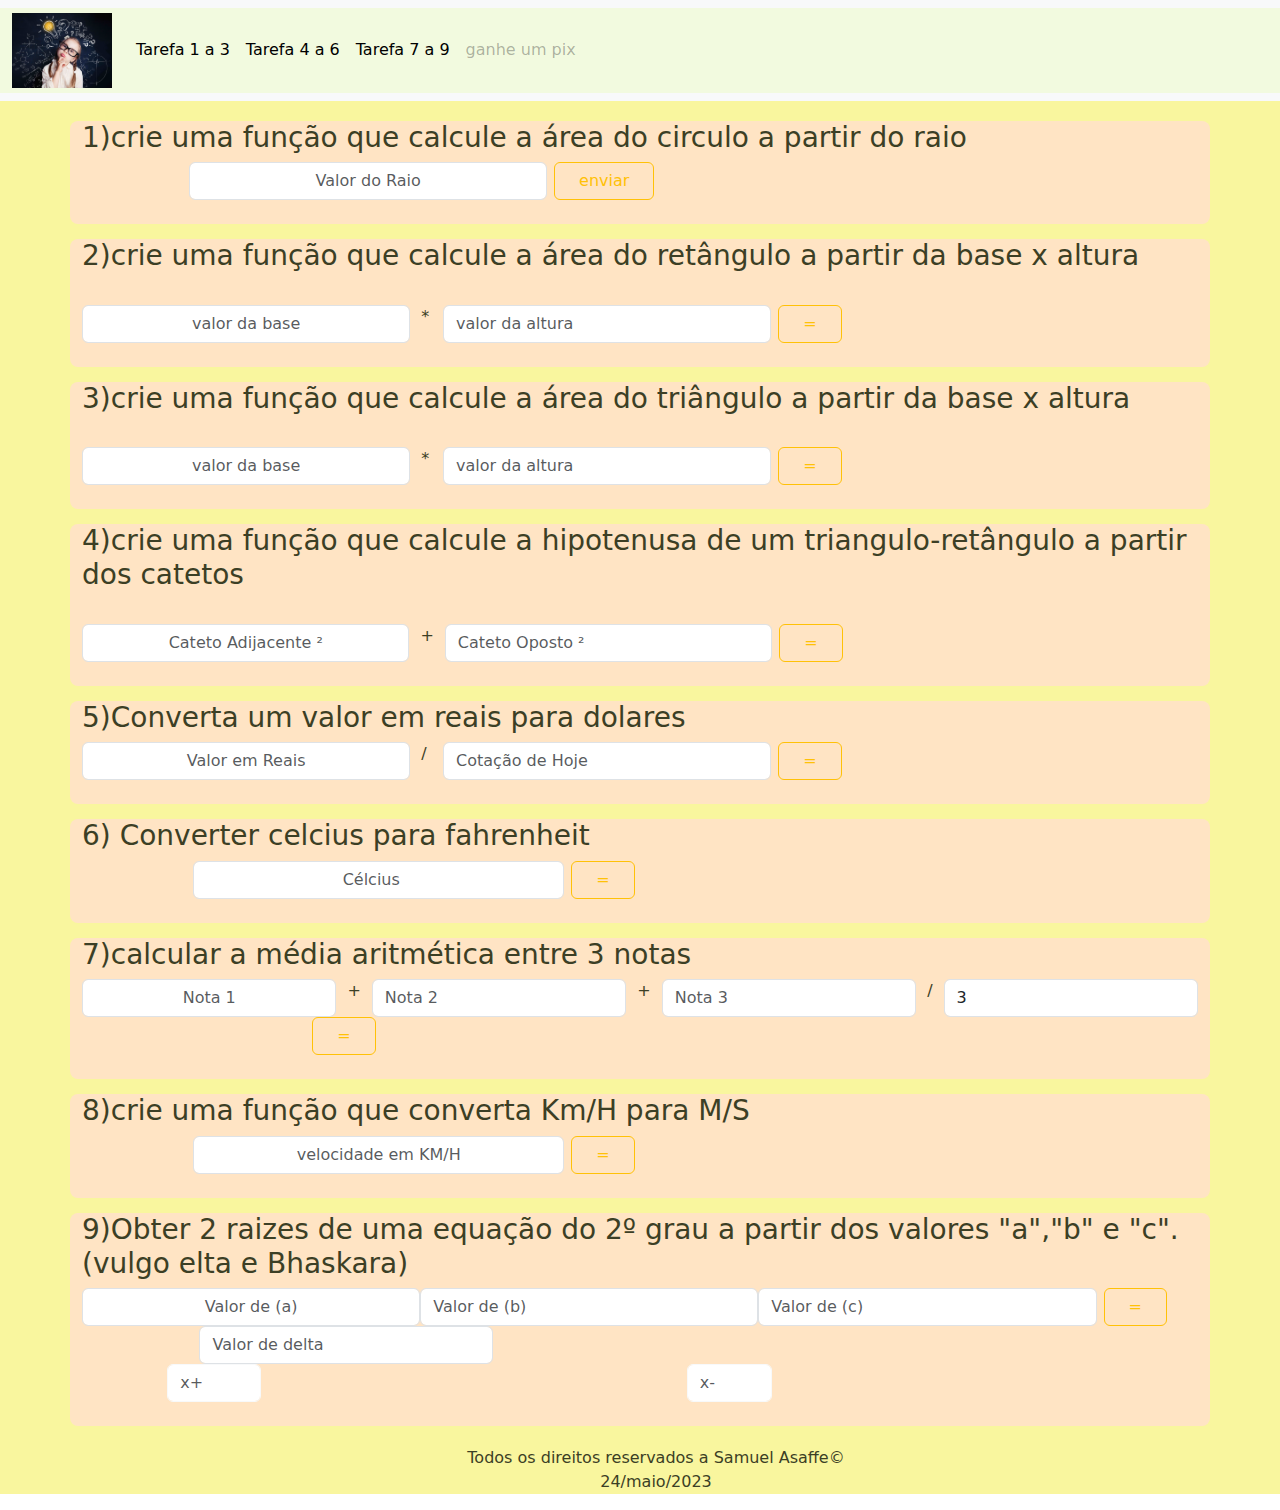
<file: index.html>
<!DOCTYPE html>
<html lang="pt-br">

<head>
    <link rel="stylesheet" href="css/style.css">
    <link rel="stylesheet" href="css/bootstrap.min.css">
    <meta charset="UTF-8">
    <meta http-equiv="X-UA-Compatible" content="IE=edge">
    <meta name="viewport" content="width=device-width, initial-scale=1.0">
    <title>tarefinha de casa</title>
    <script src="js/script.js"></script>
    <script src="js/bootstrap.bundle.min.js"></script>
</head>

<body>
    <header class="navefundo">
        <nav class="navbar navefundo navbar-expand-lg texte-center bg-body-tertiary">
            <div class="container-fluid navefundo">
                <a class="navbar-brand navefundo" href="#"><img src="img/matemática-pensando.jpg" class="img-fluid"
                        alt="..." width="100px"></a>
                <button class="navbar-toggler navefundo" type="button" data-bs-toggle="collapse"
                    data-bs-target="#navbarSupportedContent" aria-controls="navbarSupportedContent"
                    aria-expanded="false" aria-label="Toggle navigation">
                    <span class="navbar-toggler-icon navefundo"></span>
                </button>
                <div class="collapse navefundo navbar-collapse" id="navbarSupportedContent">
                    <ul class="navbar-nav navefundo me-auto mb-2 mb-lg-0">
                        <li class="nav-item navefundo">
                            <a class="nav-link active navefundo" aria-current="page" href="#tarefa1">Tarefa 1 a 3</a>
                        </li>
                        <li class="nav-item navefundo">
                            <a class="nav-link active navefundo" aria-current="page" href="#tarefa4">Tarefa 4 a 6</a>
                        </li>
                        <li class="nav-item navefundo">
                            <a class="nav-link active navefundo" aria-current="page" href="#tarefa7">Tarefa 7 a 9</a>
                        </li>

                        <li class="nav-item navefundo">
                            <a class="nav-link disabled navefundo">ganhe um pix</a>
                        </li>
                    </ul>

                </div>
            </div>
        </nav>

    </header>
    <main>
        <div class="container cortaFundo tarefa" id="tarefa1">
            <h3 class="cortaFundo">
                1)crie uma função que calcule a área do circulo a partir do raio <br>
            </h3>
            <div class="circulogrid cortaFundo">
                <div class="coluna cortaFundo"></div>
                <div class="coluna cortaFundo">
                    <div class="linha input-group cortaFundo">
                        <input class="form-control text-center" id="entradacirculo" type="text"
                            placeholder="Valor do Raio">
                    </div>
                </div>

                <div class="coluna cortaFundo" style="margin: 0px 7px;">
                    <div class="linha input-group cortaFundo">
                        <button class="btn btn-outline-warning px-4" onclick="circulo()">enviar</button>
                    </div>
                </div>

                <p class=" cortaFundo" id="saidacirculo" type="text" readonly placeholder="Área do Círculo">

                <div class="coluna cortaFundo"></div>
            </div class="fimcirculogrid">
            <br>
        </div>

        <div class="container cortaFundo tarefa" id="tarefa2">
            <h3 class="cortaFundo">
                2)crie uma função que calcule a área do retângulo a partir da base x altura
            </h3><br>
            <div class="retangulogrid cortaFundo">
                <div class="coluna cortaFundo">
                    <div class="linha input-group cortaFundo">
                        <input class="form-control text-center" id="baseretangulo" type="text"
                            placeholder="valor da base">
                    </div>
                </div>
                <div class="coluna cortaFundo">
                    <div class="linha  text-center cortaFundo input-group">
                        <algo class="input-text cortaFundo px-1" style="margin: 0px 7px;"> * </algo>
                    </div>
                </div>
                <div class="coluna cortaFundo">
                    <div class="linha input-group cortaFundo"><input class="form-control" id="alturaretangulo"
                            type="text" placeholder="valor da altura"></div>
                </div>
                <div class="coluna cortaFundo" style="margin: 0px 7px;">
                    <div class="linha cortaFundo input-group">
                        <algo class="btn btn-outline-warning cortaFundo px-4" onclick="retangulo()">=</algo>
                    </div>
                </div>

                <p class=" border-light cortaFundo" id="arearetangulo" type="text" readonly
                    placeholder="área retângulo">
            </div class="fimretangulogrid">
            <br>
        </div>

        <div class="container cortaFundo tarefa" id="tarefa3">
            <h3 class="cortaFundo">
                3)crie uma função que calcule a área do triângulo a partir da base x altura
            </h3><br>
            <div class="triangulogrid cortaFundo">
                <div class="coluna cortaFundo">
                    <div class="linha input-group cortaFundo">
                        <input class="form-control  cortaFundo text-center" id="basetri" type="text"
                            placeholder="valor da base">
                    </div>
                </div>
                <div class="coluna cortaFundo">
                    <div class="linha  text-center cortaFundo input-group">
                        <algo class="input-text cortaFundo px-1" style="margin: 0px 7px;"> * </algo>
                    </div>
                </div>
                <div class="coluna cortaFundo">
                    <div class="linha input-group cortaFundo"><input class="form-control" id="alturatri" type="text"
                            placeholder="valor da altura"></div>
                </div>
                <div class="coluna cortaFundo" style="margin: 0px 7px;">
                    <div class="linha cortaFundo input-group">
                        <algo class="btn btn-outline-warning cortaFundo px-4" onclick="triangulo()">=</algo>
                    </div>
                </div>

                <p class=" border-light cortaFundo" id="areatri" type="text" readonly placeholder="área triângulo">

            </div class="fimtriangulogrid">
            <br>
        </div>


        <div class="container cortaFundo tarefa" id="tarefa4">
            <h3 class="cortaFundo">
                4)crie uma função que calcule a hipotenusa de um triangulo-retângulo a partir dos catetos
            </h3><br>
            <div class="hipogrid cortaFundo">
                <div class="coluna cortaFundo">
                    <div class="linha input-group cortaFundo">
                        <input class="form-control text-center" id="catetoAdijacente" type="text"
                            placeholder="Cateto Adijacente ²">
                    </div>
                </div>
                <div class="coluna cortaFundo">
                    <div class="linha  text-center cortaFundo input-group">
                        <algo class="input-text cortaFundo px-1" style="margin: 0px 7px;"> + </algo>
                    </div>
                </div>
                <div class="coluna cortaFundo">
                    <div class="linha input-group cortaFundo"><input class="form-control" id="catetoOposto" type="text"
                            placeholder="Cateto Oposto ²"></div>
                </div>
                <div class="coluna cortaFundo" style="margin: 0px 7px;">
                    <div class="linha cortaFundo input-group">
                        <algo class="btn btn-outline-warning cortaFundo px-4" onclick="hipotenusa()">=</algo>
                    </div>
                </div>
                <p class=" border-light cortaFundo" id="hipotenusa" type="text" readonly placeholder="Hipotenusa ²">
            </div class="fimhipogrid">
            <br>
        </div>

        <div class="container cortaFundo tarefa" id="tarefa5">
            <h3 class="cortaFundo">
                5)Converta um valor em reais para dolares <br>
            </h3>
            <div class="dolgrid cortaFundo">
                <div class="coluna cortaFundo">
                    <div class="linha cortaFundo input-group">
                        <input class="form-control  cortaFundo text-center" id="reais" type="text"
                            placeholder="Valor em Reais">
                    </div>
                </div>
                <div class="coluna cortaFundo">
                    <div class="linha cortaFundo text-center input-group">
                        <algo class="input-text cortaFundo px-1" style="margin: 0px 7px;"> / </algo>
                    </div>
                </div>
                <div class="coluna cortaFundo ">
                    <div class="linha cortaFundo input-group"><input class="form-control" id="cambio" type="text"
                            placeholder="Cotação de Hoje"></div>
                </div>
                <div class="coluna cortaFundo " style="margin: 0px 7px;">
                    <div class="linha cortaFundo  input-group">
                        <algo class="btn btn-outline-warning cortaFundo  px-4" onclick="dolares()">=</algo>
                    </div>
                </div>
                <p class="border-light cortaFundo" id="dolar" type="text" readonly placeholder="Dolares">
            </div class="fimdolgrid">
            <br>
        </div>

        <div class="container  cortaFundo tarefa" id="tarefa6">
            <h3 class="cortaFundo">
                6) Converter celcius para fahrenheit <br>
            </h3>
            <div class="celciusgrid  cortaFundo ">
                <div class="coluna cortaFundo "></div>
                <div class="coluna cortaFundo ">
                    <div class="linha  cortaFundo input-group">
                        <input class="form-control text-center cortaFundo " id="celcius" type="number"
                            placeholder="Célcius">
                    </div>
                </div>
                <div class="coluna cortaFundo " style="margin: 0px 7px;">
                    <div class="linha input-group cortaFundo  ">
                        <algo class="btn btn-outline-warning cortaFundo  px-4" onclick="celcius()">=</algo>
                    </div>
                </div>
                <p class=" border-light cortaFundo" id="fahrenheit" type="text" readonly placeholder="Fahrenheit">
                <div class="coluna cortaFundo "></div>
            </div class="fimcelciusgrid">
            <br>
        </div>

        <div class="container  cortaFundo  tarefa" id="tarefa7">
            <h3 class="cortaFundo">
                7)calcular a média aritmética entre 3 notas <br>
            </h3>
            <div class="mediaAgrid cortaFundo ">
                <div class="coluna cortaFundo ">
                    <div class="linha input-group cortaFundo ">
                        <input class="form-control text-center cortaFundo " id="nota1" type="text" placeholder="Nota 1">
                    </div>
                </div>
                <div class="coluna cortaFundo ">
                    <div class="linha   cortaFundo text-center input-group">
                        <algo class="input-text cortaFundo   px-1" style="margin: 0px 7px;"> + </algo>
                    </div>
                </div>
                <div class="coluna cortaFundo ">
                    <div class="linha input-group cortaFundo "><input class="form-control cortaFundo " id="nota2"
                            type="text" placeholder="Nota 2"></div>
                </div>
                <div class="coluna cortaFundo ">
                    <div class="linha   cortaFundo text-center input-group">
                        <algo class="input-text  cortaFundo  px-1" style="margin: 0px 7px;"> + </algo>
                    </div>
                </div>
                <div class="coluna cortaFundo ">
                    <div class="linha input-group cortaFundo "><input class="form-control cortaFundo " id="nota3"
                            type="text" placeholder="Nota 3"></div>
                </div>
                <div class="coluna cortaFundo ">
                    <div class="linha  cortaFundo  text-center input-group">
                        <algo class="input-text btn-outline-primary  cortaFundo  px-1" style="margin: 0px 7px;"> /
                        </algo>
                    </div>
                </div>
                <div class="coluna cortaFundo ">
                    <div class="linha input-group cortaFundo "><input class="form-control cortaFundo " id="nnotas"
                            value="3" type="text" readonly placeholder="3 notas"></div>
                </div>
            </div class="fimmediaAgrid">

            <div class="mediaBgrid cortaFundo ">
                <div class="nada cortaFundo ">
                </div>
                <div class="coluna cortaFundo " style="margin: 0px 7px;">
                    <div class="linha  cortaFundo input-group">
                        <algo class="btn  btn-outline-warning cortaFundo  px-4" onclick="mediaAritimetica()">=</algo>
                    </div>
                </div>
                <p class=" cortaFundo border-light" id="mediaNotas" type="text" readonly placeholder="Média das Notas">
            </div class="fimmediaBgrid">
            <br>
        </div>

        <div class="container cortaFundo tarefa" id="tarefa8">
            <h3 class="cortaFundo">
                8)crie uma função que converta Km/H para M/S <br>
            </h3>
            <div class="circulogrid cortaFundo">
                <div class="coluna cortaFundo"></div>
                <div class="coluna cortaFundo">
                    <div class="linha input-group cortaFundo">
                        <input class="form-control text-center" id="km" type="text" placeholder="velocidade em KM/H">
                    </div>
                </div>

                <div class="coluna" style="margin: 0px 7px;">
                    <div class="linha input-group cortaFundo">
                        <algo class="btn btn-outline-warning px-4" onclick="velocidade()">=</algo>
                    </div>
                </div>
                <p class=" border-light cortaFundo" id="ms" type="text" readonly>
                <div class="coluna cortaFundo"></div>
            </div class="fimcirculogrid">
            <br>
        </div>

        <div class="container cortaFundo tarefa" id="tarefa9">
            <h3 class="cortaFundo">
                9)Obter 2 raizes de uma equação do 2º grau a partir dos valores "a","b" e "c". (vulgo elta e
                Bhaskara)<br>
            </h3>
            <div class="abcgrid cortaFundo linha">
                <div class="coluna cortaFundo ">
                    <div class="linha  cortaFundo input-group">
                        <input class="form-control  cortaFundo text-center" id="a" type="text"
                            placeholder="Valor de (a)">
                    </div>
                </div>

                <div class="coluna cortaFundo ">
                    <div class="linha cortaFundo  input-group"><input class="form-control cortaFundo " id="b"
                            type="text" placeholder="Valor de (b)"></div>
                </div>
                <div class="coluna cortaFundo ">
                    <div class="linha cortaFundo  input-group"><input class="form-control cortaFundo " id="c"
                            type="text" placeholder="Valor de (c)"></div>
                </div>
                <div class="coluna cortaFundo" style="margin: 0px 7px;">
                    <div class="linha cortaFundo  input-group">
                        <algo class="btn cortaFundo btn-outline-warning px-4" onclick="bhaskara()">=</algo>
                    </div>
                </div>
            </div class="fimmabcgrid">

            <div class="delta cortafundo">
                <div class="nada cortaFundo ">
                </div>
                <div class="coluna cortaFundo ">
                    <div class="linha cortaFundo  input-group"><input class="form-control cortaFundo "
                            id="delta" type="text" readonly placeholder="Valor de delta"></div>
                </div>
                <p class=" border-light cortaFundo" id="confirmDelta" type="text" readonly>
                <div class="coluna cortaFundo ">
                    <div class="linha cortaFundo  ">
                        <vazio class=" cortaFundo "  type="text"> </vazio>
                    </div>
                </div>
                
            </div class="fimdeltagrid">

            <div class="bhaskaragrid linha cortaFundo ">
                <div class="nada cortaFundo ">
                </div>

                <div class="coluna cortaFundo ">
                    <div class="linha  cortaFundo input-group"><input class="form-control cortaFundo  border-light"
                            type="text" readonly placeholder="x+"> </div>
                </div>
                <p class=" border-light cortaFundo" id="x1" type="text" readonly>
                <div class="coluna cortaFundo ">
                    <div class="linha  cortaFundo input-group"><input class="form-control cortaFundo  border-light"
                            type="text" readonly placeholder="x-"> </div>
                </div>
                <p class=" border-light " id="x2" type="text" readonly>
                
            </div class="fimmediaBgrid">
            <br>
        </div>
    </main>

    <footer>
        <div>
            <ul class="fot text-center">
                <li>Todos os direitos reservados a Samuel Asaffe&copy; </li>
                <li>24/maio/2023</li>

            </ul>
        </div>

    </footer>
</body>

</html>
</file>
<file: css/style.css>
main,footer {
    color: rgb(60, 63, 37);
    background-color: #f9f69e;
}
.navefundo {
    background-color: #f2fadf;
}
.tarefa {
    background-color: bisque;
    border-radius: 8px;
    margin: 15px 15px;
}
main {
    padding: 5px 0 5px 0;
}
.cortaFundo {
    background-color: bisque; 
}
.circulogrid {
    display: grid;
    grid-template-columns: 0.3fr 1fr 0.1fr 1fr 0.5fr;
    grid-template-rows: 1fr;
}
.retangulogrid {
    display: grid;
    grid-template-columns: 1fr 0.1fr 1fr 0.3fr 1fr;
    grid-template-rows: 1fr;
}
.triangulogrid {
    display: grid;
    grid-template-columns: 1fr 0.1fr 1fr 0.3fr 1fr;
    grid-template-rows: 1fr;
}

.hipogrid {
    display: grid;
    grid-template-columns: 1fr 0.1fr 1fr 0.3fr 1fr;
    grid-template-rows: 1fr;
}
.dolgrid {
    display: grid;
    grid-template-columns: 1fr 0.1fr 1fr 0.3fr 1fr;
    grid-template-rows: 1fr;
}
.celciusgrid {
    display: grid;
    grid-template-columns: 0.3fr 1fr 0.1fr 1fr 0.5fr;
    grid-template-rows: 1fr;
}
.mediaAgrid {
    display: grid;
    grid-template-columns: 1fr 0.1fr 1fr 0.1fr 1fr 0.1fr 1fr;
    grid-template-rows: 1fr;
}
.mediaBgrid {
    display: grid;
    grid-template-columns:  0.2fr 0.1fr 0.6fr 0.1fr ;
    grid-template-rows: 1fr;
}
.abcgrid {
    display: grid;
    grid-template-columns: 1fr 1fr 1fr 0.3fr;
    grid-template-rows: 1fr;
}
.delta {
    display: grid;
    grid-template-columns: 0.2fr 0.5fr 1fr 0.2fr;
    grid-template-rows: 1fr;
}
.bhaskaragrid {
    display: grid;
    grid-template-columns: 0.2fr 0.22fr 1fr 0.2fr 1fr ;
    grid-template-rows: 1fr;
}
.fot {
    list-style: none;
}
</file>
